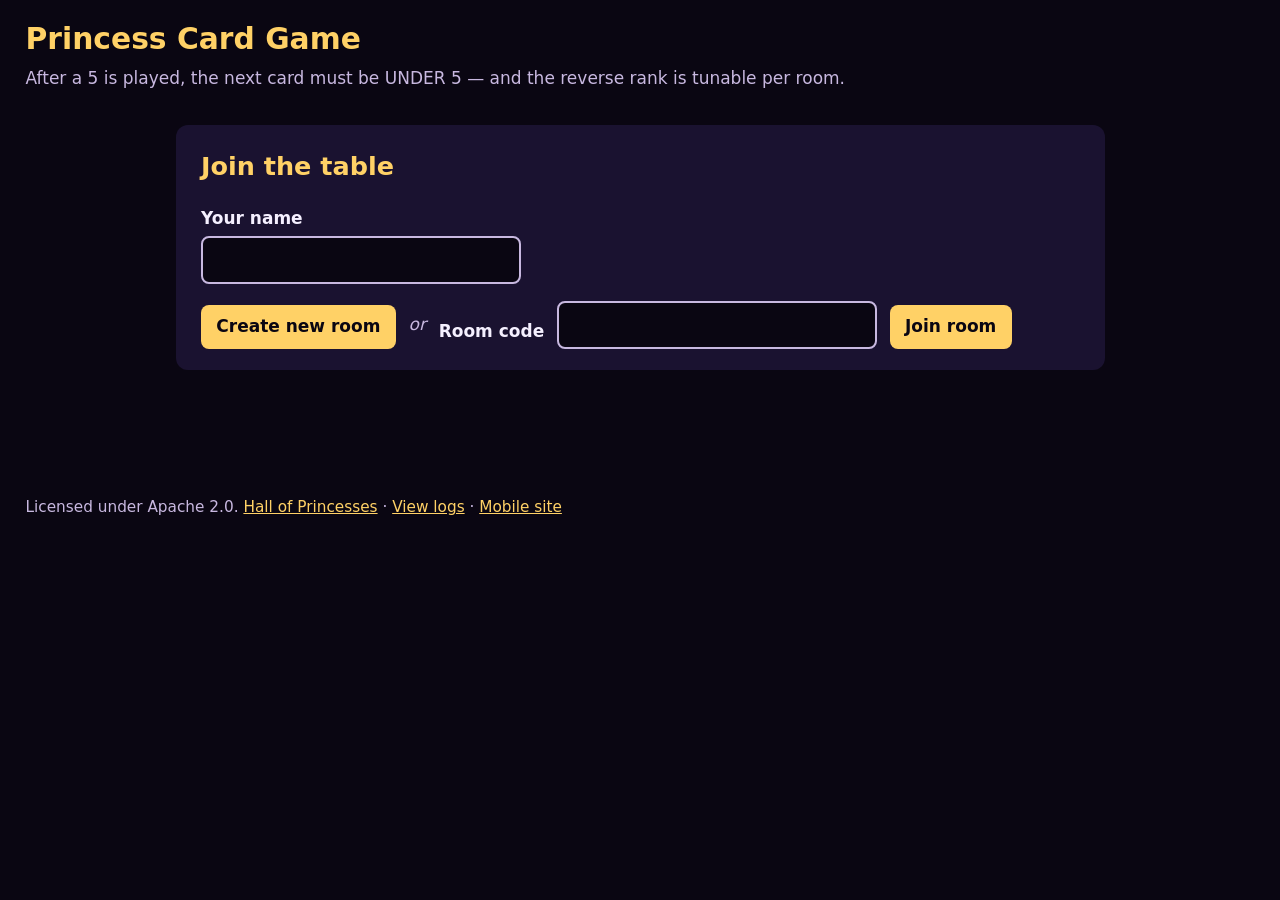
<file: static/index.html>
<!doctype html>
<html lang="en">
  <head>
    <meta charset="utf-8" />
    <meta name="viewport" content="width=device-width, initial-scale=1" />
    <title>Princess Card Game</title>
    <link rel="stylesheet" href="/static/styles.css" />
  </head>
  <body>
    <a class="skip-link" href="#main">Skip to main content</a>
    <div id="conn-banner" role="status" aria-live="polite" hidden></div>
    <header>
      <h1>Princess Card Game</h1>
      <p class="tagline">After a 5 is played, the next card must be UNDER 5 — and the reverse rank is tunable per room.</p>
    </header>

    <main id="main">
      <section id="lobby" aria-labelledby="lobby-heading">
        <h2 id="lobby-heading">Join the table</h2>
        <form id="lobby-form">
          <label for="player-name">Your name</label>
          <input id="player-name" name="name" maxlength="20" required autocomplete="nickname" />

          <div class="lobby-actions">
            <button type="button" id="create-btn">Create new room</button>
            <span class="or">or</span>
            <label for="room-code">Room code</label>
            <input
              id="room-code"
              name="code"
              maxlength="4"
              pattern="[A-Za-z0-9]{4}"
              autocomplete="off"
            />
            <button type="button" id="join-btn">Join room</button>
          </div>
        </form>
        <div id="lobby-error" role="alert" class="error-banner" hidden></div>
        <section id="focused-join" hidden>
          <h2 id="focused-heading">Join room <span id="focused-code"></span></h2>
          <label for="focused-name">Your name</label>
          <input id="focused-name" name="name" maxlength="20" autocomplete="nickname" />
          <button type="button" id="focused-join-btn" disabled>Join room</button>
          <div id="focused-error" role="alert" class="error-banner" hidden></div>
        </section>
      </section>

      <section id="room-view" hidden aria-labelledby="room-heading">
        <h2 id="room-heading">Room <span id="room-code-display"></span> <button type="button" id="share-link-btn">Share link</button></h2>
        <p>Share the code above with friends so they can join.</p>
        <ul id="seat-list" aria-label="Players in this room"></ul>

        <fieldset id="config-panel">
          <legend>House rules</legend>
          <label class="rule-row">
            <span>Reverse rank</span>
            <select id="cfg-reverse-rank" aria-label="Reverse rank">
              <option value="3">3</option>
              <option value="4">4</option>
              <option value="5" selected>5</option>
              <option value="6">6</option>
              <option value="7">7</option>
              <option value="8">8</option>
              <option value="9">9</option>
              <option value="11">J</option>
              <option value="12">Q</option>
              <option value="13">K</option>
              <option value="14">A</option>
            </select>
            <small class="muted">Always legal as a wild (like 2 and 10) AND forces the next play to be UNDER it.</small>
          </label>
          <p id="config-readonly-note" class="muted" hidden>Only the host can change rules.</p>
        </fieldset>

        <div id="host-controls" hidden>
          <button type="button" id="add-bot-btn">Add bot</button>
          <button type="button" id="start-btn">Start game</button>
        </div>
        <p id="waiting-message" class="muted"></p>
      </section>

      <section id="game-view" hidden aria-labelledby="game-heading">
        <h2 id="game-heading" class="visually-hidden">Game in progress</h2>

        <div id="opponents" aria-label="Opponents"></div>

        <div class="pile-area">
          <div class="pile-stat">
            <span class="stat-label">Deck</span>
            <span class="stat-value" id="deck-count">0</span>
          </div>
          <div id="pile-card-wrap">
            <div class="stat-label">Discard pile</div>
            <div id="pile-card" class="card empty" aria-live="polite">empty</div>
            <div id="pile-size" class="muted"></div>
          </div>
          <div class="pile-stat">
            <span class="stat-label">Rule</span>
            <span class="stat-value" id="rule-indicator">normal</span>
          </div>
        </div>

        <div id="game-header" class="action-row">
          <button type="button" id="rename-btn" class="seat-action">Rename</button>
          <button type="button" id="quit-btn" class="quit-button">Quit & return to lobby</button>
        </div>
        <div id="status-stack" class="status-stack" role="log"></div>
        <p id="action-error" role="alert" class="error-banner" hidden></p>

        <details class="legend">
          <summary>Special cards & house rules</summary>
          <ul id="legend-list"></ul>
        </details>

        <div id="setup-area" hidden>
          <h3>Build your face-up row</h3>
          <p class="muted">
            You have 3 face-down cards (hidden, blind plays later). Pick 3 of these 6
            to place face-up on top of them. The other 3 become your starting hand.
          </p>
          <div id="setup-down-row" class="card-row" aria-label="Your face-down cards"></div>
          <h4 id="choose-heading">Choose 3 cards for face-up</h4>
          <div id="choose-row" class="card-row" role="list" aria-labelledby="choose-heading"></div>
          <div class="action-row">
            <button type="button" id="lock-in-btn" disabled>Lock in selection</button>
            <span id="setup-status" class="muted"></span>
          </div>
        </div>

        <div id="you-area" hidden>
          <h3 id="hand-heading">Your cards</h3>
          <p id="table-hint" class="muted">Face-up cards play when your hand is empty; face-down are blind plays after that.</p>
          <div id="your-table" class="mini-row" role="list" aria-label="Your face-up and face-down cards"></div>
          <p id="source-label" class="muted"></p>
          <div class="action-row" id="hand-toolbar">
            <button type="button" id="sort-hand-btn" aria-pressed="false">Sort hand</button>
          </div>
          <div id="hand" class="card-row" role="list" aria-labelledby="hand-heading"></div>

          <div class="action-row">
            <button type="button" id="play-btn" disabled>Play selected</button>
            <button type="button" id="pickup-btn" disabled>Pick up pile</button>
          </div>
        </div>

        <div id="game-over" hidden>
          <div id="winner-banner">
            <p class="kicker">Winner!</p>
            <h3 id="winner-name"></h3>
            <p id="winner-subtitle" class="muted"></p>
          </div>
          <p id="winner-final-action" class="winner-final-action"></p>
          <ol id="results"></ol>
          <p id="session-record" class="session-record" hidden></p>
          <div class="action-row">
            <button type="button" id="rematch-btn">Play a rematch</button>
            <button type="button" id="new-game-btn">Back to lobby</button>
          </div>
          <p id="rematch-note" class="muted" hidden>Waiting for the host to start a rematch…</p>
        </div>
      </section>
    </main>

    <dialog id="solo-start-modal" aria-labelledby="solo-start-title">
      <h3 id="solo-start-title">You're alone in the room.</h3>
      <p class="muted">Add some bots and we'll start the round right after.</p>
      <div class="action-row" style="flex-direction: column; gap: 0.5rem;">
        <button type="button" id="solo-add-1">Add 1 bot</button>
        <button type="button" id="solo-add-2">Add 2 bots</button>
        <button type="button" id="solo-add-3">Add 3 bots</button>
      </div>
      <button type="button" id="solo-cancel" class="quit-cancel">Back to lobby</button>
    </dialog>

    <dialog id="quit-dialog" aria-labelledby="quit-dialog-title">
      <h3 id="quit-dialog-title">Leave this round</h3>
      <p id="quit-dialog-body" class="muted">Pick what should happen to your seat.</p>
      <div id="quit-dialog-actions" class="action-row"></div>
      <button type="button" id="quit-dialog-cancel" class="quit-cancel">Cancel</button>
    </dialog>

    <footer>
      <p class="muted">Licensed under Apache 2.0. <a href="/leaderboard">Hall of Princesses</a> · <a href="/logs" target="_blank" rel="noopener">View logs</a> · <a id="switch-to-mobile" href="/m">Mobile site</a></p>
    </footer>

    <script src="/static/app.js"></script>
  </body>
</html>
</file>
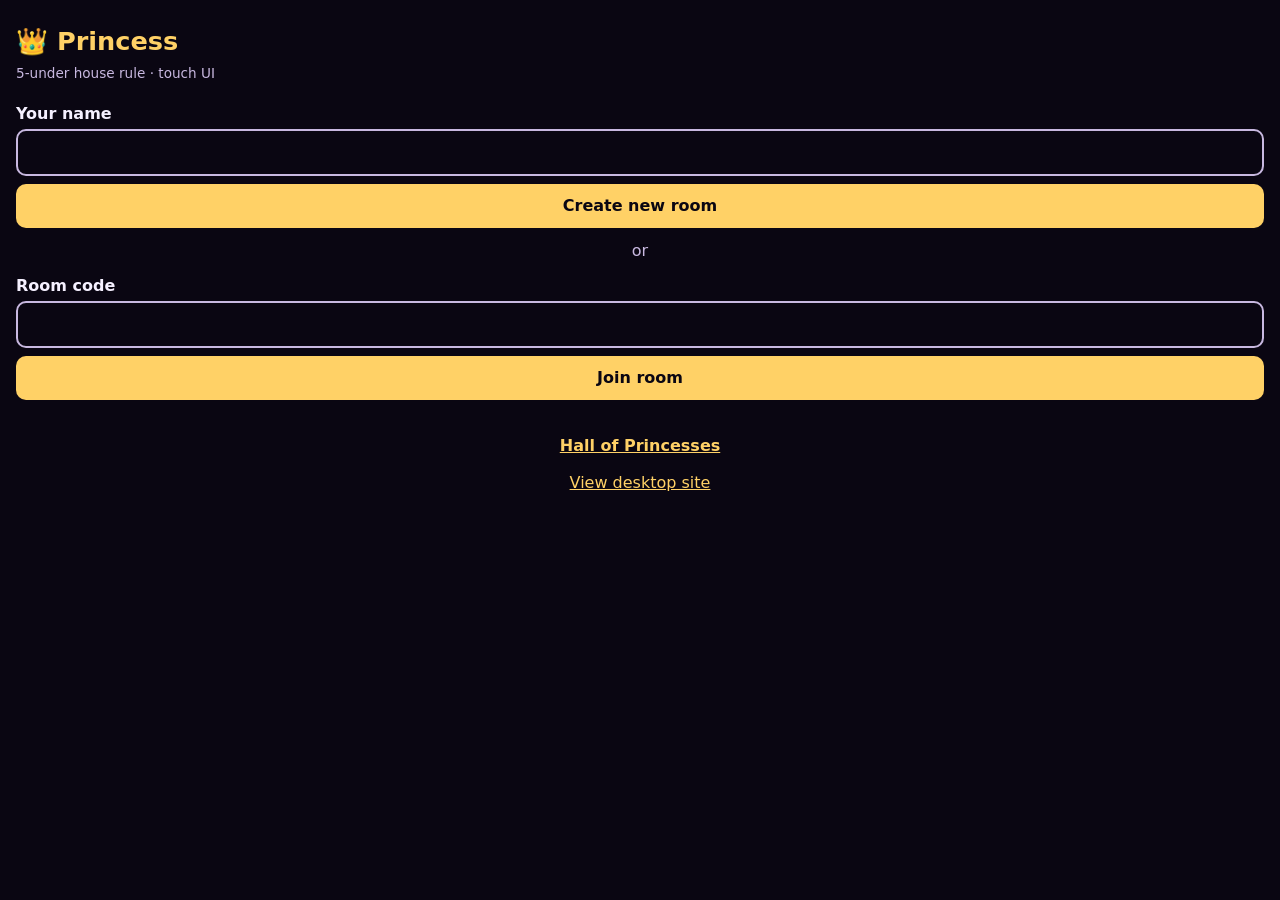
<file: static/mobile.html>
<!doctype html>
<html lang="en">
  <head>
    <meta charset="utf-8" />
    <meta name="viewport" content="width=device-width, initial-scale=1, user-scalable=no, viewport-fit=cover" />
    <title>Princess — mobile</title>
    <link rel="stylesheet" href="/static/mobile.css" />
    <script src="/static/mobile.js" defer></script>
  </head>
  <body>
    <a class="skip-link" href="#m-main">Skip to main content</a>
    <div id="m-conn-banner" role="status" aria-live="polite" hidden></div>
    <main id="m-main">

      <!-- ============================================================
           Lobby (landing + in-room)
           ============================================================ -->
      <section id="m-lobby" class="m-screen">
        <section id="m-landing">
          <h1>👑 Princess</h1>
          <p class="m-tagline">5-under house rule · touch UI</p>
          <label for="m-name">Your name</label>
          <input id="m-name" name="name" maxlength="20" autocomplete="nickname" />

          <button type="button" id="m-create-btn" class="m-primary">Create new room</button>
          <p class="m-or">or</p>

          <label for="m-code">Room code</label>
          <input id="m-code" name="code" maxlength="4" pattern="[A-Za-z0-9]{4}" autocomplete="off" />
          <button type="button" id="m-join-btn" class="m-primary">Join room</button>

          <p id="m-lobby-error" class="m-error" role="alert" hidden></p>
        </section>

        <section id="m-focused-join" hidden>
          <h2 id="m-focused-heading">Join room <span id="m-focused-code"></span></h2>
          <label for="m-focused-name">Your name</label>
          <input id="m-focused-name" name="name" maxlength="20" autocomplete="nickname" />
          <button type="button" id="m-focused-join-btn" class="m-primary" disabled>Join room</button>
        </section>

        <section id="m-room" hidden>
          <p class="m-room-line">Room <strong id="m-room-code"></strong> <button type="button" id="m-share-btn-lobby" class="m-icon" aria-label="Share room link">↗</button></p>
          <p id="m-reverse-rank-readout" class="m-muted"></p>
          <ul id="m-seat-list" aria-label="Players in this room"></ul>

          <div id="m-host-controls" hidden>
            <button type="button" id="m-add-bot-btn">Add bot</button>
            <button type="button" id="m-start-btn" class="m-primary">Start game</button>
          </div>
          <p id="m-waiting" class="m-muted"></p>
        </section>
        <p class="m-switch-row">
          <a href="/leaderboard" class="m-hall-link">Hall of Princesses</a>
          <button type="button" id="m-switch-to-desktop" class="m-link">View desktop site</button>
        </p>
      </section>

      <!-- ============================================================
           Setup
           ============================================================ -->
      <section id="m-setup" class="m-screen" hidden>
        <div class="m-top-bar">
          <button type="button" id="m-setup-rules-btn" class="m-icon" aria-label="Rules">?</button>
          <span class="m-room-code-tap" id="m-setup-room-code">····</span>
        </div>
        <h2>Pick 3 of 6 for face-up</h2>
        <p class="m-muted">The other 3 become your starting hand.</p>
        <div id="m-choose-grid" role="list"></div>
        <p id="m-setup-status" class="m-muted"></p>
        <div class="m-action-bar">
          <button type="button" id="m-lock-in-btn" class="m-primary" disabled>Lock in selection</button>
        </div>
      </section>

      <!-- ============================================================
           Game view
           ============================================================ -->
      <section id="m-game" class="m-screen" hidden>
        <div class="m-top-bar">
          <button type="button" id="m-rules-btn" class="m-icon" aria-label="Rules">?</button>
          <button type="button" id="m-game-room-code" class="m-room-code-tap" aria-label="Copy room code">····</button>
          <button type="button" id="m-share-btn-game" class="m-icon" aria-label="Share room link">↗</button>
          <button type="button" id="m-rename-btn" class="m-icon" aria-label="Rename">✎</button>
          <button type="button" id="m-quit-btn" class="m-icon m-icon-danger" aria-label="Quit">×</button>
        </div>
        <p id="m-status-line" class="m-status" aria-live="polite"></p>
        <div id="m-opponents" class="m-opponents" aria-label="Opponents"></div>
        <div class="m-pile-area">
          <div class="m-pile-stat-col">
            <div class="m-pile-stat">
              <span class="m-stat-label">Deck</span>
              <span id="m-deck-count" class="m-stat-value">0</span>
            </div>
            <div class="m-pile-stat">
              <span class="m-stat-label">Discard</span>
              <span id="m-discard-count" class="m-stat-value">0</span>
            </div>
          </div>
          <div id="m-pile-card" class="m-pile-card empty">empty</div>
          <div class="m-pile-stat">
            <span class="m-stat-label">Rule</span>
            <span id="m-rule-indicator" class="m-rule">anything</span>
          </div>
        </div>
        <div id="m-your-table" class="m-your-table" role="list" aria-label="Your face-up and face-down cards"></div>
        <div id="m-hand-toolbar" class="m-hand-toolbar">
          <button type="button" id="m-sort-btn" aria-pressed="true">Sort: rank</button>
          <span id="m-hand-count" class="m-muted">0 cards</span>
        </div>
        <div id="m-hand-wrap" class="m-hand-wrap">
          <div id="m-hand-row" class="m-hand-row" role="list" aria-label="Your hand"></div>
        </div>
        <button type="button" id="m-hand-scroll-hint" class="m-hand-scroll-hint" hidden aria-label="Scroll to bottom of hand">↓ more</button>
        <div class="m-action-bar">
          <button type="button" id="m-pickup-btn" class="m-danger" disabled>Pick up</button>
          <button type="button" id="m-play-btn" class="m-primary" disabled>Play selected</button>
        </div>
      </section>

      <!-- ============================================================
           Game over panel
           ============================================================ -->
      <section id="m-game-over" class="m-screen" hidden>
        <p class="m-kicker">Winner!</p>
        <h2 id="m-winner-name"></h2>
        <p id="m-winner-subtitle" class="m-muted"></p>
        <p id="m-winner-final-action" class="m-winner-final-action"></p>
        <ol id="m-results"></ol>
        <p id="m-session-record" class="m-session-record" hidden></p>
        <p id="m-rematch-note" class="m-muted" hidden>Waiting for the host to start a rematch…</p>
        <div class="m-action-bar">
          <button type="button" id="m-new-game-btn">Back to lobby</button>
          <button type="button" id="m-rematch-btn" class="m-primary">Play a rematch</button>
        </div>
      </section>

    </main>

    <!-- Bottom-sheet dialogs -->
    <dialog id="m-solo-sheet" class="m-sheet" aria-labelledby="m-solo-title">
      <h3 id="m-solo-title">You're alone in the room.</h3>
      <p class="m-muted">Add some bots and we'll start the round right after.</p>
      <div id="m-solo-actions" style="display: flex; flex-direction: column; gap: 0.4rem; margin: 0.5rem 0;">
        <button type="button" id="m-solo-add-1">Add 1 bot</button>
        <button type="button" id="m-solo-add-2">Add 2 bots</button>
        <button type="button" id="m-solo-add-3" class="m-primary">Add 3 bots</button>
      </div>
      <button type="button" id="m-solo-cancel" class="m-cancel">Back to lobby</button>
    </dialog>

    <dialog id="m-quit-sheet" class="m-sheet" aria-labelledby="m-quit-title">
      <h3 id="m-quit-title">Leave this round</h3>
      <p class="m-muted">Pick what should happen to your seat.</p>
      <div id="m-quit-sheet-actions"></div>
      <button type="button" id="m-quit-sheet-cancel" class="m-cancel">Cancel</button>
    </dialog>

    <dialog id="m-rules-sheet" class="m-sheet" aria-labelledby="m-rules-title">
      <h3 id="m-rules-title">Special cards & house rules</h3>
      <ul id="m-rules-sheet-list"></ul>
      <a href="/leaderboard" class="m-hall-link m-hall-link-sheet">👑 Hall of Princesses</a>
      <button type="button" id="m-rules-sheet-cancel" class="m-cancel">Close</button>
    </dialog>

    <dialog id="m-rename-sheet" class="m-sheet" aria-labelledby="m-rename-title">
      <h3 id="m-rename-title">Rename</h3>
      <input id="m-rename-input" type="text" maxlength="20" />
      <div class="m-action-row">
        <button type="button" id="m-rename-cancel">Cancel</button>
        <button type="button" id="m-rename-submit" class="m-primary">Save</button>
      </div>
    </dialog>
  </body>
</html>
</file>
<file: static/styles.css>
/*
 * Princess Card Game styles.
 * WCAG AAA contrast targets: text on background ≥ 7:1 for normal text.
 * Primary palette: deep-purple background, near-white text, gold accents.
 */

:root {
  --bg: #0a0612;
  --surface: #1a1230;
  --surface-2: #261845;
  --ink: #f5f0ff;
  --ink-dim: #c8b8e0;
  --accent: #ffd166;
  --accent-strong: #ffb347;
  --danger: #ff6b6b;
  --good: #7ee787;
  --suit-red: #ff8a99;
  --suit-black: #e6e0ff;
  --focus: #ffd166;
  --card-w: 64px;
  --card-h: 92px;
  /* Play-event animation durations (see play-burn-animations spec). */
  --anim-burn: 300ms;
  --anim-pickup: 280ms;
  --anim-illegal: 200ms;
  --anim-celebrate: 350ms;
}

* {
  box-sizing: border-box;
}

html,
body {
  margin: 0;
  padding: 0;
  background: var(--bg);
  color: var(--ink);
  font-family: ui-sans-serif, system-ui, -apple-system, "Segoe UI", Roboto, sans-serif;
  font-size: 17px;
  line-height: 1.5;
}

a {
  color: var(--accent);
}

a:focus-visible,
button:focus-visible,
input:focus-visible,
[tabindex]:focus-visible {
  outline: 3px solid var(--focus);
  outline-offset: 2px;
}

.skip-link {
  position: absolute;
  left: -1000px;
  top: 0;
  background: var(--accent);
  color: var(--bg);
  padding: 0.5rem 1rem;
  font-weight: 700;
  z-index: 100;
}

.skip-link:focus {
  left: 0;
}

/* websocket-reconnect: connection banner ---------------------------------- */
#conn-banner {
  position: fixed;
  top: 0;
  left: 50%;
  transform: translateX(-50%);
  z-index: 200;
  margin-top: 0.25rem;
  padding: 0.35rem 0.9rem;
  border-radius: 0 0 0.5rem 0.5rem;
  background: #1a1f2e;
  color: #ffffff;
  font-size: 0.85rem;
  font-weight: 600;
  letter-spacing: 0.01em;
  box-shadow: 0 2px 8px rgba(0, 0, 0, 0.45);
  /* White (#ffffff) on #1a1f2e gives ~16:1 contrast — AAA. */
}
#conn-banner.reconnecting { background: #1a1f2e; }
#conn-banner.reconnected { background: #0f3a1f; }
#conn-banner.lost { background: #4a0f12; }
@media (prefers-reduced-motion: no-preference) {
  #conn-banner { transition: opacity 150ms ease-out; }
}

.visually-hidden {
  position: absolute;
  width: 1px;
  height: 1px;
  overflow: hidden;
  clip: rect(0 0 0 0);
  white-space: nowrap;
}

header,
footer {
  padding: 1rem 1.5rem;
}

header h1 {
  margin: 0 0 0.25rem;
  color: var(--accent);
  font-size: 1.75rem;
}

.tagline {
  margin: 0;
  color: var(--ink-dim);
}

main {
  max-width: 980px;
  margin: 0 auto;
  padding: 1rem 1.5rem 4rem;
}

section {
  background: var(--surface);
  border-radius: 12px;
  padding: 1.25rem 1.5rem;
  margin-bottom: 1.5rem;
}

h2,
h3 {
  color: var(--accent);
  margin-top: 0;
}

label {
  display: block;
  margin: 0.75rem 0 0.25rem;
  font-weight: 600;
}

input,
button {
  font: inherit;
  border-radius: 8px;
  border: 2px solid transparent;
  padding: 0.55rem 0.9rem;
}

input {
  background: var(--bg);
  color: var(--ink);
  border-color: var(--ink-dim);
  width: 100%;
  max-width: 320px;
}

button {
  background: var(--accent);
  color: var(--bg);
  font-weight: 700;
  cursor: pointer;
  border: none;
}

button:hover:not(:disabled) {
  background: var(--accent-strong);
}

button:disabled {
  background: var(--surface-2);
  color: var(--ink-dim);
  cursor: not-allowed;
}

.lobby-actions {
  display: flex;
  flex-wrap: wrap;
  gap: 0.75rem;
  align-items: end;
  margin-top: 1rem;
}

.lobby-actions .or {
  align-self: center;
  color: var(--ink-dim);
  font-style: italic;
}

.error-banner {
  margin-top: 1rem;
  padding: 0.75rem 1rem;
  background: #44141a;
  color: #ffd0d0;
  border: 2px solid var(--danger);
  border-radius: 8px;
}

#focused-join { margin-top: 1rem; }
#focused-join h2 { color: var(--accent); margin-bottom: 0.5rem; }
#focused-join #focused-code { letter-spacing: 0.1em; font-family: ui-monospace, monospace; }
#focused-join input { width: 100%; margin-bottom: 0.75rem; }
#focused-join button { width: 100%; padding: 0.75rem 1rem; font-size: 1rem; }
#focused-join button:disabled { background: var(--surface-2); color: var(--ink-dim); cursor: not-allowed; }

#seat-list {
  list-style: none;
  padding: 0;
  margin: 0.5rem 0 1rem;
}

#seat-list li {
  padding: 0.4rem 0.75rem;
  background: var(--surface-2);
  border-radius: 6px;
  margin-bottom: 0.4rem;
  display: flex;
  justify-content: space-between;
  align-items: center;
}

#seat-list .badge {
  font-size: 0.8rem;
  background: var(--accent);
  color: var(--bg);
  padding: 0.15rem 0.5rem;
  border-radius: 4px;
  font-weight: 700;
}

#config-panel {
  border: 2px solid var(--surface-2);
  border-radius: 8px;
  padding: 0.6rem 0.9rem;
  margin: 0.75rem 0;
  background: var(--surface-2);
}

#config-panel legend {
  padding: 0 0.4rem;
  color: var(--accent);
  font-weight: 700;
}

#config-panel label {
  display: flex;
  gap: 0.5rem;
  align-items: center;
  margin: 0.25rem 0;
  font-weight: 500;
}

#config-panel input[type="checkbox"] {
  width: auto;
  transform: scale(1.2);
  accent-color: var(--accent);
}

#config-panel select {
  width: auto;
  background: var(--bg);
  color: var(--ink);
  border: 2px solid var(--ink-dim);
  border-radius: 6px;
  padding: 0.3rem 0.55rem;
  font: inherit;
  accent-color: var(--accent);
}

#config-panel .rule-row {
  flex-wrap: wrap;
}

#config-panel .rule-row small {
  flex: 1 1 100%;
  margin-left: 0;
  font-weight: 400;
}

#seat-list .badge.host { background: var(--good); color: #04220a; }
#seat-list .badge.bot { background: #87a8ff; color: #04122a; }
#seat-list .badge.offline { background: #555; color: var(--ink); }

#opponents {
  display: flex;
  flex-wrap: wrap;
  gap: 1rem;
  margin-bottom: 1.5rem;
}

.opponent {
  background: var(--surface-2);
  border-radius: 10px;
  padding: 0.6rem 0.9rem;
  flex: 1 1 180px;
  border: 2px solid transparent;
}

.opponent.turn {
  border-color: var(--accent);
}

.opponent.finished {
  opacity: 0.6;
}

.opponent h4 {
  margin: 0 0 0.4rem;
  color: var(--accent);
  font-size: 1rem;
}

.opponent .opp-line {
  font-size: 0.9rem;
  color: var(--ink-dim);
  margin: 0.15rem 0;
}

.mini-row {
  display: flex;
  gap: 4px;
  flex-wrap: wrap;
  margin-top: 0.35rem;
}

.mini-card,
.mini-back {
  width: 36px;
  height: 50px;
  border-radius: 5px;
  font-size: 0.85rem;
  font-weight: 700;
  display: flex;
  align-items: center;
  justify-content: center;
  background: var(--ink);
  color: var(--bg);
  border: 2px solid transparent;
  position: relative;
}

.mini-back {
  background: linear-gradient(135deg, #6b3fa0, #3b1b66);
  color: var(--accent);
}

.opponent .mini-card,
.opponent .mini-back {
  width: 28px;
  height: 40px;
  font-size: 0.7rem;
  border: none;
}

#your-table.mini-row {
  gap: 6px;
  padding: 0.25rem 0;
  min-height: 56px;
}

#your-table .mini-card.selectable,
#your-table .mini-back.selectable {
  cursor: pointer;
}

#your-table .mini-card.selectable:hover,
#your-table .mini-back.selectable:hover {
  outline: 2px solid var(--accent);
}

#your-table .mini-card.legal-hint {
  box-shadow: 0 0 0 2px var(--good);
}

#your-table .mini-card.selected {
  border-color: var(--accent);
  transform: translateY(-4px);
}

#your-table .mini-card.disabled,
#your-table .mini-back.disabled {
  opacity: 0.7;
  cursor: default;
}

#your-table .mini-card.special::after {
  content: "★";
  position: absolute;
  top: 1px;
  right: 2px;
  font-size: 0.55rem;
  color: var(--accent-strong);
}

.pile-area {
  display: flex;
  gap: 2rem;
  align-items: center;
  justify-content: center;
  background: var(--surface-2);
  padding: 1rem;
  border-radius: 10px;
  margin-bottom: 1rem;
}

.pile-stat {
  text-align: center;
}

.stat-label {
  display: block;
  color: var(--ink-dim);
  font-size: 0.85rem;
}

.stat-value {
  display: block;
  font-size: 1.8rem;
  font-weight: 700;
  color: var(--accent);
}

#pile-card {
  width: var(--card-w);
  height: var(--card-h);
  font-size: 1.5rem;
  margin: 0 auto;
}

#pile-card.empty {
  font-size: 0.85rem;
  background: transparent;
  border: 2px dashed var(--ink-dim);
  color: var(--ink-dim);
  display: flex;
  align-items: center;
  justify-content: center;
}

#rule-indicator.alert {
  color: var(--danger);
}

.status-stack {
  display: flex;
  flex-direction: column;
  gap: 2px;
  margin: 0.5rem 0;
}

/* Enforce the `hidden` attribute against author display rules. UA's
   `[hidden] { display: none; }` is lower-priority than our flex/block
   rules, so without these overrides setting el.hidden = true silently
   does nothing. !important is justified because the hidden attribute is
   the project's hide/show contract. */
#opponents[hidden],
.pile-area[hidden],
.legend[hidden],
#status-stack[hidden],
#setup-area[hidden],
#you-area[hidden],
#game-over[hidden],
#game-header[hidden] {
  display: none !important;
}

.winner-final-action {
  margin: 0.5rem auto 1rem;
  font-size: 1rem;
  color: var(--ink-dim);
  text-align: center;
  max-width: 360px;
}

.winner-final-action::before {
  content: "→ ";
  color: var(--accent);
  margin-right: 0.25rem;
}

.winner-final-action:empty::before {
  content: none;
}

.status-entry {
  background: var(--surface-2);
  padding: 0.25rem 0.85rem;
  border-left: 4px solid var(--ink-dim);
  border-radius: 4px;
  font-size: 0.9rem;
  line-height: 1.35;
  transition: opacity 0.18s ease;
}

.status-entry.newest {
  border-left-color: var(--accent);
  font-weight: 600;
}

.status-entry.dim {
  opacity: 0.55;
  border-left-color: var(--surface-2);
}

.status-entry.burned {
  border-left-color: var(--accent-strong);
}

.status-entry.picked-up {
  border-left-color: var(--ink-dim);
  font-style: italic;
}

.status-entry.finished {
  border-left-color: var(--good);
}

@media (prefers-reduced-motion: reduce) {
  .status-entry {
    transition: none;
  }
}

.card-row {
  display: flex;
  flex-wrap: wrap;
  gap: 8px;
  min-height: var(--card-h);
  padding: 0.25rem 0;
}

.card {
  width: var(--card-w);
  height: var(--card-h);
  border-radius: 8px;
  background: var(--ink);
  color: #111;
  font-weight: 700;
  font-size: 1.4rem;
  display: flex;
  align-items: center;
  justify-content: center;
  cursor: pointer;
  user-select: none;
  border: 3px solid transparent;
  flex-direction: column;
  line-height: 1.1;
}

.card[disabled],
.card.disabled {
  cursor: not-allowed;
  opacity: 0.55;
}

.card.red {
  color: #a3002b;
}

.card.black {
  color: #11111b;
}

.card.selected {
  border: 4px solid var(--accent);
  transform: translateY(-6px);
  box-shadow: 0 4px 10px rgba(0, 0, 0, 0.4);
}

.card.selected::before {
  content: "✓";
  position: absolute;
  bottom: 2px;
  left: 4px;
  font-size: 0.85rem;
  font-weight: 900;
  color: var(--accent-strong);
  text-shadow: 0 0 2px rgba(0, 0, 0, 0.4);
}

.card.back {
  background: linear-gradient(135deg, #6b3fa0, #3b1b66);
  color: var(--accent);
  font-size: 0.95rem;
}

.card.legal-hint {
  box-shadow: 0 0 0 2px var(--good);
}

.action-row {
  margin-top: 1rem;
  display: flex;
  gap: 0.75rem;
}

#play-btn {
  background: var(--good);
  color: #04220a;
}

#pickup-btn {
  background: var(--danger);
  color: #2b0606;
}

.muted {
  color: var(--ink-dim);
  font-size: 0.9rem;
}

#game-over {
  background: linear-gradient(135deg, var(--surface-2), var(--surface));
  border-radius: 14px;
  padding: 2rem 1.5rem;
  text-align: center;
  border: 3px solid var(--accent);
  margin: 1rem 0;
}

#winner-banner {
  margin-bottom: 1.25rem;
}

#winner-banner .kicker {
  margin: 0;
  text-transform: uppercase;
  letter-spacing: 0.2em;
  color: var(--accent);
  font-weight: 700;
  font-size: 0.95rem;
}

#winner-name {
  margin: 0.25rem 0 0.5rem;
  font-size: 2.4rem;
  color: var(--accent);
  text-shadow: 0 2px 8px rgba(0, 0, 0, 0.5);
}

#winner-subtitle {
  margin: 0;
  font-size: 1.05rem;
}

#results {
  margin: 0.5rem auto 1.25rem;
  padding: 0;
  list-style: none;
  max-width: 360px;
  text-align: left;
}

#results li {
  margin: 0.25rem 0;
  padding: 0.4rem 0.75rem;
  background: var(--bg);
  border-radius: 6px;
  font-size: 1.05rem;
  display: flex;
  justify-content: space-between;
  gap: 0.5rem;
}

#results li.princess {
  color: var(--accent);
  font-weight: 700;
  outline: 2px solid var(--accent);
}

#results li.last-place {
  color: var(--danger);
  font-weight: 700;
}

#game-over .action-row {
  justify-content: center;
}

#rematch-btn {
  background: var(--good);
  color: #04220a;
}

@media (max-width: 600px) {
  :root { --card-w: 54px; --card-h: 78px; }
  .pile-area { gap: 1rem; }
}

#sort-hand-btn[aria-pressed="true"] {
  background: var(--accent-strong);
  outline: 2px solid var(--ink);
}

.card.special::after {
  content: "★";
  position: absolute;
  top: 2px;
  right: 4px;
  font-size: 0.7rem;
  color: var(--accent-strong);
}

.card { position: relative; }

.mini-card.special {
  outline: 1px solid var(--accent);
}

.legend {
  background: var(--surface-2);
  padding: 0.6rem 0.9rem;
  border-radius: 8px;
  margin: 0.75rem 0;
}

.legend summary {
  cursor: pointer;
  color: var(--accent);
  font-weight: 600;
}

.legend ul {
  margin: 0.5rem 0 0;
  padding-left: 1.25rem;
}

.legend li {
  margin: 0.3rem 0;
}

#quit-dialog {
  background: var(--surface);
  color: var(--ink);
  border: 3px solid var(--accent);
  border-radius: 12px;
  padding: 1.25rem 1.5rem;
  max-width: 26rem;
  box-shadow: 0 10px 40px rgba(0, 0, 0, 0.6);
}

#quit-dialog::backdrop {
  background: rgba(8, 4, 18, 0.72);
}

#quit-dialog h3 {
  margin: 0 0 0.4rem;
  color: var(--accent);
}

#quit-dialog-actions {
  flex-direction: column;
  align-items: stretch;
  gap: 0.5rem;
  margin: 0.75rem 0;
}

#quit-dialog-actions button {
  width: 100%;
  text-align: left;
  padding: 0.7rem 1rem;
}

#quit-dialog-actions .danger {
  background: var(--danger);
  color: #2b0606;
}

#quit-dialog-actions .takeover {
  background: var(--good);
  color: #04220a;
}

.quit-cancel {
  background: var(--surface-2);
  color: var(--ink);
  width: 100%;
  margin-top: 0.25rem;
}

.bot-tag {
  margin-left: 0.4rem;
  font-size: 0.75rem;
  color: var(--ink-dim);
  font-style: italic;
}

.bot-tag.now {
  color: var(--accent);
}

.seat-controls {
  display: flex;
  align-items: center;
  gap: 0.4rem;
}

.seat-name-cell {
  flex: 1;
}

.seat-action {
  background: var(--surface-2);
  color: var(--ink);
  border: 1px solid var(--ink-dim);
  font-size: 0.78rem;
  padding: 0.18rem 0.55rem;
  border-radius: 6px;
}

.seat-action:hover:not(:disabled) {
  background: var(--accent);
  color: var(--bg);
}

.seat-action.danger {
  border-color: var(--danger);
  color: var(--danger);
}

.seat-action.danger:hover:not(:disabled) {
  background: var(--danger);
  color: #2b0606;
}

.rename-input {
  font: inherit;
  padding: 0.18rem 0.45rem;
  border-radius: 4px;
  border: 2px solid var(--accent);
  background: var(--bg);
  color: var(--ink);
  width: auto;
  max-width: 180px;
}

.quit-button {
  background: var(--surface-2);
  color: var(--ink);
  border: 2px solid var(--danger);
  font-size: 0.9rem;
}

.quit-button:hover:not(:disabled) {
  background: var(--danger);
  color: #2b0606;
}

#game-header {
  justify-content: flex-end;
  margin-bottom: 0.5rem;
}

.button-link {
  display: inline-block;
  padding: 0.55rem 0.9rem;
  border-radius: 8px;
  background: var(--accent);
  color: var(--bg);
  font-weight: 700;
  text-decoration: none;
}

.button-link:hover { background: var(--accent-strong); }

.legend-rank {
  display: inline-block;
  min-width: 28px;
  padding: 0.05rem 0.4rem;
  background: var(--accent);
  color: var(--bg);
  border-radius: 4px;
  font-weight: 700;
  text-align: center;
  margin-right: 0.4rem;
}

#setup-down-row .card.back {
  cursor: default;
}

#choose-row .card.locked {
  cursor: not-allowed;
  opacity: 0.5;
}

/*
 * Play & burn animations (see openspec/specs/web-frontend).
 *
 * Class toggling is JS-driven; CSS owns all timing/easing. Every animation
 * is paired with a `prefers-reduced-motion` override below that strips the
 * motion-based transforms while preserving the color/glow signal.
 */
@keyframes burn-flash {
  0%   { background: var(--card-bg, #fff); transform: translateY(0); }
  35%  { background: var(--accent-strong); transform: translateY(-8px); }
  70%  { background: var(--accent-strong); transform: translateY(0); }
  100% { background: var(--card-bg, #fff); transform: translateY(0); }
}

@keyframes burn-flash-color {
  0%   { background: var(--card-bg, #fff); }
  50%  { background: var(--accent-strong); }
  100% { background: var(--card-bg, #fff); }
}

#pile-card.is-burning {
  animation: burn-flash var(--anim-burn) ease;
}

@keyframes pickup-fade-shake {
  0%   { opacity: 1; transform: translateX(0); }
  25%  { opacity: 0.55; transform: translateX(-2px); }
  50%  { opacity: 0.55; transform: translateX(2px); }
  75%  { opacity: 0.7; transform: translateX(-2px); }
  100% { opacity: 1; transform: translateX(0); }
}

@keyframes pickup-handglow {
  0%   { transform: translateY(0); box-shadow: 0 0 0 0 rgba(255, 209, 102, 0); }
  40%  { transform: translateY(-2px); box-shadow: 0 0 0 3px rgba(255, 209, 102, 0.55); }
  100% { transform: translateY(0); box-shadow: 0 0 0 0 rgba(255, 209, 102, 0); }
}

.pile-area.is-pickup {
  animation: pickup-fade-shake var(--anim-pickup) ease;
}

#hand.is-pickup {
  animation: pickup-handglow var(--anim-pickup) ease;
  border-radius: 8px;
}

@keyframes illegal-shake {
  0%   { transform: translateX(0); border-color: var(--danger); }
  25%  { transform: translateX(-3px); border-color: var(--danger); }
  50%  { transform: translateX(3px); border-color: var(--danger); }
  75%  { transform: translateX(-3px); border-color: var(--danger); }
  100% { transform: translateX(0); border-color: var(--danger); }
}

@keyframes illegal-border {
  0%   { border-color: var(--danger); }
  100% { border-color: var(--danger); }
}

.card.is-illegal {
  animation: illegal-shake var(--anim-illegal) ease;
}

@keyframes winner-celebrate {
  0%   { transform: scale(1); filter: drop-shadow(0 0 0 var(--accent)); }
  50%  { transform: scale(1.08); filter: drop-shadow(0 0 12px var(--accent)); }
  100% { transform: scale(1); filter: drop-shadow(0 0 0 var(--accent)); }
}

@keyframes winner-halo {
  0%   { filter: drop-shadow(0 0 0 var(--accent)); }
  50%  { filter: drop-shadow(0 0 12px var(--accent)); }
  100% { filter: drop-shadow(0 0 0 var(--accent)); }
}

#winner-name.is-celebrating {
  animation: winner-celebrate var(--anim-celebrate) ease;
}

@media (prefers-reduced-motion: reduce) {
  /* Preserve color/glow signal; suppress every transform-based motion. */
  .card.selected { transform: none; }

  #pile-card.is-burning {
    animation: burn-flash-color var(--anim-burn) ease;
  }

  .pile-area.is-pickup {
    /* Drop the shake; keep the opacity dip. */
    animation: none;
    opacity: 0.7;
    transition: opacity var(--anim-pickup) ease;
  }

  #hand.is-pickup {
    /* Drop the lift; keep a static glow that fades. */
    animation: none;
    box-shadow: 0 0 0 3px rgba(255, 209, 102, 0.55);
    transition: box-shadow var(--anim-pickup) ease;
  }

  .card.is-illegal {
    /* Drop the shake; keep a red border as the signal. */
    animation: illegal-border var(--anim-illegal) ease;
  }

  #winner-name.is-celebrating {
    /* Drop the grow; keep the gold halo. */
    animation: winner-halo var(--anim-celebrate) ease;
  }
}

/* --- Session scoreboard (see openspec change `session-leaderboard`) ----- */

/* Inline `· Princess N` / `· Last N` chips next to player names. Reuse the
 * wild-accent palette so the badge looks like the rest of the special-rank
 * treatment without inventing a new color. */
.score-badge {
  color: var(--accent);
  font-size: 0.85em;
  margin-left: 0.15em;
  font-weight: 600;
}

/* Single-line session summary under the finishing-order list in the winner
 * panel. Hidden via the `hidden` attribute when the user has zero rounds. */
.session-record {
  color: var(--accent);
  font-size: 0.95em;
  margin-top: 0.5em;
  margin-bottom: 0.5em;
}

.session-record[hidden] {
  display: none !important;
}

/* --- Hall of Princesses page (see openspec change `global-leaderboard`) -- */

.lb-toolbar {
  display: flex;
  flex-wrap: wrap;
  gap: 0.5rem;
  align-items: center;
  margin: 1rem 0;
}

.lb-toolbar-label {
  color: var(--ink-dim);
  font-weight: 600;
}

.lb-sort-btn {
  background: var(--surface);
  color: var(--ink);
  border: 1px solid var(--surface-2);
  padding: 0.5rem 0.9rem;
  border-radius: 6px;
  font-size: 0.95rem;
  cursor: pointer;
  min-height: 44px;
}

.lb-sort-btn:focus-visible {
  outline: 2px solid var(--focus);
  outline-offset: 2px;
}

.lb-sort-btn[aria-pressed="true"] {
  background: var(--accent);
  color: var(--bg);
  border-color: var(--accent-strong);
  font-weight: 600;
}

#lb-table {
  width: 100%;
  border-collapse: collapse;
  margin-top: 0.5rem;
  background: var(--surface);
  color: var(--ink);
}

#lb-table th,
#lb-table td {
  padding: 0.55rem 0.7rem;
  text-align: left;
  border-bottom: 1px solid var(--surface-2);
}

#lb-table th {
  background: var(--surface-2);
  color: var(--ink);
  font-weight: 600;
}

#lb-table td.lb-rank,
#lb-table th.lb-rank {
  width: 4ch;
  text-align: right;
  color: var(--accent);
  font-weight: 600;
}

#lb-table td.lb-num,
#lb-table th.lb-num {
  text-align: right;
  font-variant-numeric: tabular-nums;
}

#lb-table tbody tr:nth-child(odd) td {
  background: rgba(255, 255, 255, 0.02);
}

#lb-empty {
  padding: 1.5rem;
  background: var(--surface);
  border-radius: 6px;
  text-align: center;
  color: var(--ink);
}

#lb-empty a {
  color: var(--accent);
}

#lb-error {
  margin-top: 1rem;
}

#lb-status {
  margin: 0.5rem 0;
}

@media (max-width: 600px) {
  #lb-table th,
  #lb-table td {
    padding: 0.45rem 0.4rem;
    font-size: 0.9rem;
  }
}
</file>
<file: static/mobile.css>
/*
 * Princess — mobile UI. Targeted at 390×844 (iPhone 14) portrait.
 * WCAG AAA palette inherited from the desktop UI.
 */

:root {
  --bg: #0a0612;
  --surface: #1a1230;
  --surface-2: #261845;
  --ink: #f5f0ff;
  --ink-dim: #c8b8e0;
  --accent: #ffd166;
  --accent-strong: #ffb347;
  --danger: #ff6b6b;
  --good: #7ee787;
  --focus: #ffd166;
  --m-card-w: 56px;
  --m-card-h: 80px;
  --m-pile-w: 80px;
  --m-pile-h: 116px;
  --m-action-h: 64px;
  /* Play-event animation durations (see play-burn-animations spec). */
  --anim-burn: 300ms;
  --anim-pickup: 280ms;
  --anim-illegal: 200ms;
  --anim-celebrate: 350ms;
}

* { box-sizing: border-box; -webkit-tap-highlight-color: transparent; }

html, body {
  margin: 0;
  padding: 0;
  background: var(--bg);
  color: var(--ink);
  font-family: ui-sans-serif, system-ui, -apple-system, "Segoe UI", Roboto, sans-serif;
  font-size: 16px;
  line-height: 1.4;
  overflow-x: hidden;
  min-height: 100vh;
}

.skip-link { position: absolute; left: -1000px; }
.skip-link:focus { left: 0; background: var(--accent); color: var(--bg); padding: 0.5rem; }

/* websocket-reconnect: connection banner ---------------------------------- */
#m-conn-banner {
  position: fixed;
  top: env(safe-area-inset-top, 0);
  left: 50%;
  transform: translateX(-50%);
  z-index: 50;
  margin-top: 0.2rem;
  padding: 0.3rem 0.75rem;
  border-radius: 0 0 0.5rem 0.5rem;
  background: #1a1f2e;
  color: #ffffff;
  font-size: 0.8rem;
  font-weight: 600;
  letter-spacing: 0.01em;
  box-shadow: 0 2px 8px rgba(0, 0, 0, 0.45);
  /* White (#ffffff) on #1a1f2e gives ~16:1 contrast — AAA. */
}
#m-conn-banner.reconnecting { background: #1a1f2e; }
#m-conn-banner.reconnected { background: #0f3a1f; }
#m-conn-banner.lost { background: #4a0f12; }
@media (prefers-reduced-motion: no-preference) {
  #m-conn-banner { transition: opacity 150ms ease-out; }
}

button {
  font: inherit;
  border: none;
  border-radius: 10px;
  cursor: pointer;
  background: var(--surface-2);
  color: var(--ink);
  padding: 0.65rem 0.9rem;
  min-height: 44px;
}

button:focus-visible { outline: 3px solid var(--focus); outline-offset: 2px; }

input {
  font: inherit;
  background: var(--bg);
  color: var(--ink);
  border: 2px solid var(--ink-dim);
  border-radius: 10px;
  padding: 0.65rem 0.9rem;
  width: 100%;
  min-height: 44px;
}

.m-primary { background: var(--accent); color: var(--bg); font-weight: 700; }
.m-primary:disabled { background: var(--surface-2); color: var(--ink-dim); cursor: not-allowed; }
.m-danger { background: var(--danger); color: #2b0606; font-weight: 700; }
.m-cancel { background: var(--surface-2); width: 100%; margin-top: 0.5rem; }
.m-muted { color: var(--ink-dim); font-size: 0.9rem; margin: 0.25rem 0; }
.m-link {
  background: none;
  border: none;
  color: var(--accent);
  text-decoration: underline;
  padding: 0;
  cursor: pointer;
  font: inherit;
  min-height: auto;
}
.m-switch-row {
  margin-top: 1.5rem;
  text-align: center;
  display: flex;
  flex-direction: column;
  align-items: center;
  gap: 0.25rem;
}
.m-hall-link {
  color: var(--accent);
  text-decoration: underline;
  display: inline-flex;
  align-items: center;
  justify-content: center;
  min-height: 44px;
  min-width: 44px;
  padding: 0.6rem 0.8rem;
  font-weight: 600;
}
.m-hall-link:focus-visible {
  outline: 2px solid var(--accent);
  outline-offset: 2px;
}
.m-hall-link-sheet {
  display: flex;
  width: 100%;
  background: var(--surface-2);
  border-radius: 8px;
  text-decoration: none;
  margin-top: 0.5rem;
}
.m-error {
  background: #44141a;
  color: #ffd0d0;
  border: 2px solid var(--danger);
  border-radius: 8px;
  padding: 0.5rem 0.8rem;
  margin: 0.5rem 0;
  font-size: 0.9rem;
}

.m-screen { padding: 1rem 1rem 96px; min-height: 100vh; }

/* Lobby */
#m-lobby h1 { color: var(--accent); margin: 0.5rem 0 0.25rem; font-size: 1.6rem; }
.m-tagline { color: var(--ink-dim); margin: 0 0 1.25rem; font-size: 0.85rem; }
#m-landing label { display: block; margin: 0.75rem 0 0.25rem; font-weight: 600; }
#m-landing button { width: 100%; margin-top: 0.5rem; }

#m-focused-join { padding: 1rem 0; }
#m-focused-join h2 { color: var(--accent); margin: 0.25rem 0 0.75rem; font-size: 1.3rem; }
#m-focused-join #m-focused-code { letter-spacing: 0.1em; font-family: ui-monospace, monospace; }
#m-focused-join label { display: block; margin: 0.75rem 0 0.25rem; font-weight: 600; }
#m-focused-join button { width: 100%; margin-top: 0.75rem; }
#m-focused-join button:disabled { background: var(--surface-2); color: var(--ink-dim); cursor: not-allowed; }
.m-or { text-align: center; color: var(--ink-dim); margin: 0.75rem 0; }
.m-room-line { margin: 0.5rem 0; font-size: 1.1rem; display: flex; align-items: center; gap: 0.5rem; }
.m-room-line strong { font-family: ui-monospace, SFMono-Regular, monospace; color: var(--accent); letter-spacing: 0.1em; }

#m-seat-list { list-style: none; padding: 0; margin: 0.5rem 0; }
#m-seat-list li {
  background: var(--surface-2);
  padding: 0.5rem 0.75rem;
  border-radius: 8px;
  margin-bottom: 0.4rem;
  display: flex;
  justify-content: space-between;
  align-items: center;
  gap: 0.5rem;
}

.m-badge {
  font-size: 0.7rem;
  background: var(--accent);
  color: var(--bg);
  padding: 0.1rem 0.4rem;
  border-radius: 4px;
  font-weight: 700;
}
.m-badge.host { background: var(--good); color: #04220a; }
.m-badge.bot { background: #87a8ff; color: #04122a; }
.m-badge.offline { background: #555; color: var(--ink); }

#m-host-controls { display: flex; flex-direction: column; gap: 0.5rem; margin-top: 1rem; }
#m-host-controls button { width: 100%; }

/* Top bar (setup + game) */
.m-top-bar {
  display: flex;
  align-items: center;
  gap: 0.4rem;
  padding: 0.4rem 0;
  margin-bottom: 0.5rem;
}
.m-top-bar .m-room-code-tap {
  background: var(--surface-2);
  color: var(--accent);
  font-family: ui-monospace, monospace;
  letter-spacing: 0.1em;
  padding: 0.5rem 0.7rem;
  border-radius: 8px;
  flex: 1;
  text-align: left;
  font-weight: 700;
}
.m-icon {
  background: var(--surface-2);
  width: 44px;
  height: 44px;
  padding: 0;
  border-radius: 50%;
  font-size: 1.1rem;
}
.m-icon-danger { background: var(--danger); color: #2b0606; }

.m-status {
  background: var(--surface-2);
  border-left: 4px solid var(--accent);
  padding: 0.4rem 0.7rem;
  border-radius: 6px;
  font-size: 0.9rem;
  margin: 0 0 0.5rem;
  min-height: 1.6em;
}

/* Opponents strip */
.m-opponents {
  display: flex;
  gap: 0.4rem;
  overflow-x: auto;
  padding: 0.25rem 0;
  margin-bottom: 0.6rem;
  scrollbar-width: none;
}
.m-opponents::-webkit-scrollbar { display: none; }

.m-opponent {
  flex: 0 0 auto;
  background: var(--surface-2);
  border-radius: 10px;
  padding: 0.4rem 0.55rem;
  min-width: 170px;
  border: 2px solid transparent;
}
.m-opponent.turn { border-color: var(--accent); }
.m-opponent.finished { opacity: 0.55; }
.m-opponent .m-opp-name { font-weight: 700; font-size: 0.85rem; color: var(--accent); }
.m-opponent .m-opp-meta { font-size: 0.75rem; color: var(--ink-dim); margin-top: 0.15rem; }

.m-opp-face-up {
  display: flex;
  gap: 3px;
  margin: 4px 0 2px;
  min-height: 0;
}

.m-opp-mini-card {
  position: relative;
  width: 22px;
  height: 32px;
  background: var(--ink);
  color: #11111b;
  border-radius: 3px;
  font-size: 0.62rem;
  font-weight: 700;
  display: flex;
  align-items: center;
  justify-content: center;
  border: 1px solid transparent;
}
.m-opp-mini-card.red { color: #a3002b; }
.m-opp-mini-card.special::after {
  content: "★";
  position: absolute;
  top: 0;
  right: 1px;
  font-size: 0.5rem;
  color: var(--accent-strong);
  line-height: 1;
}

/* Pile + rule */
.m-pile-area {
  display: flex;
  align-items: center;
  justify-content: space-between;
  gap: 0.5rem;
  background: var(--surface-2);
  border-radius: 12px;
  padding: 0.75rem;
  margin-bottom: 0.5rem;
}
.m-pile-stat { text-align: center; min-width: 64px; }
.m-stat-label { display: block; color: var(--ink-dim); font-size: 0.7rem; }
.m-stat-value { font-size: 1.2rem; font-weight: 700; color: var(--accent); }
.m-pile-stat-col { display: flex; flex-direction: column; gap: 0.4rem; align-items: center; }
.m-pile-card {
  width: var(--m-pile-w);
  height: var(--m-pile-h);
  background: var(--ink);
  color: #11111b;
  border-radius: 10px;
  display: flex;
  align-items: center;
  justify-content: center;
  font-size: 1.5rem;
  font-weight: 700;
}
.m-pile-card.empty {
  background: transparent;
  border: 2px dashed var(--ink-dim);
  color: var(--ink-dim);
  font-size: 0.8rem;
  font-weight: 500;
}
.m-pile-card.red { color: #a3002b; }
.m-rule {
  color: var(--accent);
  font-weight: 700;
  text-align: center;
  font-size: 0.85rem;
}
.m-rule.alert { color: var(--danger); }

/* Your table (face-up + face-down mini row) */
.m-your-table {
  display: flex;
  gap: 4px;
  flex-wrap: wrap;
  margin-bottom: 0.5rem;
  min-height: 50px;
}
.m-mini-card,
.m-mini-back {
  width: 32px;
  height: 46px;
  background: var(--ink);
  color: #11111b;
  border-radius: 4px;
  font-size: 0.75rem;
  font-weight: 700;
  display: flex;
  align-items: center;
  justify-content: center;
  border: 2px solid transparent;
  position: relative;
}
.m-mini-back {
  background: linear-gradient(135deg, #6b3fa0, #3b1b66);
  color: var(--accent);
}
.m-mini-card.red { color: #a3002b; }
.m-mini-card.special::after {
  content: "★";
  position: absolute;
  top: 1px;
  right: 2px;
  font-size: 0.55rem;
  color: var(--accent-strong);
}
.m-mini-card.selectable { cursor: pointer; }
.m-mini-card.selectable.legal-hint { box-shadow: 0 0 0 2px var(--good); }
.m-mini-card.selected,
.m-mini-back.selected {
  border-color: var(--accent);
  transform: translateY(-3px);
}

/* Hand: toolbar + horizontally scrolling row */
.m-hand-toolbar {
  display: flex;
  align-items: center;
  justify-content: space-between;
  margin: 0.5rem 0 0.25rem;
  gap: 0.5rem;
}

#m-sort-btn {
  min-height: 36px;
  padding: 0.3rem 0.7rem;
  font-size: 0.85rem;
  background: var(--surface-2);
  color: var(--ink);
  border: 1px solid var(--ink-dim);
  border-radius: 8px;
}
#m-sort-btn[aria-pressed="true"] {
  background: var(--accent);
  color: var(--bg);
  border-color: var(--accent);
}

.m-hand-wrap {
  position: relative;
}

.m-hand-row {
  display: flex;
  flex-wrap: wrap;
  justify-content: flex-start;
  gap: 6px;
  padding: 4px 0;
}

.m-hand-card {
  position: relative;
  flex: 0 0 calc((100% - 24px) / 5);
  height: 90px;
  background: var(--ink);
  color: #11111b;
  border: 3px solid transparent;
  border-radius: 10px;
  font-weight: 700;
  font-size: 1.05rem;
  display: flex;
  flex-direction: column;
  align-items: center;
  justify-content: center;
  line-height: 1.1;
  transition: transform 0.15s ease, border-color 0.15s ease;
  padding: 0;
}
.m-hand-card.red { color: #a3002b; }
.m-hand-card.legal-hint { box-shadow: 0 0 0 2px var(--good); }
.m-hand-card.selected {
  border-color: var(--accent);
  transform: translateY(-6px);
}
.m-hand-card.selected::before {
  content: "✓";
  position: absolute;
  bottom: 2px;
  left: 4px;
  font-size: 0.8rem;
  font-weight: 900;
  color: var(--accent-strong);
}
.m-hand-card.special::after {
  content: "★";
  position: absolute;
  top: 3px;
  right: 5px;
  font-size: 0.7rem;
  color: var(--accent-strong);
}

@media (min-width: 480px) {
  .m-hand-card { flex: 0 0 calc((100% - 30px) / 6); }
}
@media (max-width: 359px) {
  .m-hand-card { flex: 0 0 calc((100% - 18px) / 4); }
}

/* Sticky action bar */
#m-game {
  padding-bottom: calc(var(--m-action-h) + env(safe-area-inset-bottom) + 12px);
}

.m-action-bar {
  position: fixed;
  left: 0;
  right: 0;
  bottom: 0;
  display: flex;
  gap: 0.5rem;
  padding: 0.65rem 0.75rem calc(0.65rem + env(safe-area-inset-bottom));
  background: linear-gradient(to top, var(--surface) 80%, transparent);
  z-index: 10;
}
.m-action-bar button { flex: 1; min-height: var(--m-action-h); font-size: 1rem; }
.m-action-bar #m-rematch-btn,
.m-action-bar #m-new-game-btn { flex: 1; min-height: var(--m-action-h); }

.m-hand-scroll-hint {
  position: fixed;
  left: 50%;
  transform: translateX(-50%);
  bottom: calc(var(--m-action-h) + env(safe-area-inset-bottom) + 8px);
  background: var(--accent);
  color: var(--bg);
  border: none;
  border-radius: 999px;
  padding: 0.4rem 0.9rem;
  font-size: 0.85rem;
  font-weight: 700;
  min-height: 44px;
  box-shadow: 0 4px 12px rgba(0, 0, 0, 0.4);
  z-index: 11;
  cursor: pointer;
}

/* Setup grid */
#m-setup h2 { color: var(--accent); margin: 0.25rem 0 0.5rem; font-size: 1.2rem; }
#m-choose-grid {
  display: grid;
  grid-template-columns: repeat(3, 1fr);
  gap: 0.5rem;
  margin: 0.75rem 0;
}
.m-choose-card {
  height: 100px;
  background: var(--ink);
  color: #11111b;
  border: 3px solid transparent;
  border-radius: 8px;
  font-weight: 700;
  font-size: 1.2rem;
  display: flex;
  flex-direction: column;
  align-items: center;
  justify-content: center;
  position: relative;
  padding: 0;
}
.m-choose-card.red { color: #a3002b; }
.m-choose-card.selected {
  border-color: var(--accent);
}
.m-choose-card.selected::before {
  content: "✓";
  position: absolute;
  bottom: 4px;
  left: 6px;
  font-size: 1rem;
  font-weight: 900;
  color: var(--accent-strong);
}
.m-choose-card.special::after {
  content: "★";
  position: absolute;
  top: 4px;
  right: 6px;
  font-size: 0.8rem;
  color: var(--accent-strong);
}

/* Game over */
#m-game-over { display: flex; flex-direction: column; align-items: center; text-align: center; padding-top: 3rem; }
.m-kicker { color: var(--accent); text-transform: uppercase; letter-spacing: 0.2em; font-size: 0.9rem; margin: 0; font-weight: 700; }
#m-winner-name { color: var(--accent); font-size: 2.1rem; margin: 0.25rem 0 0.4rem; text-shadow: 0 2px 8px rgba(0,0,0,0.6); }
.m-winner-final-action {
  margin: 0.5rem auto 0.75rem;
  font-size: 0.95rem;
  color: var(--ink-dim);
  max-width: 320px;
}
.m-winner-final-action::before { content: "→ "; color: var(--accent); }
.m-winner-final-action:empty::before { content: none; }
#m-results { list-style: none; padding: 0; margin: 0.5rem 0 1rem; width: 100%; max-width: 320px; }
#m-results li {
  background: var(--bg);
  padding: 0.4rem 0.75rem;
  border-radius: 6px;
  margin: 0.2rem 0;
  font-size: 1rem;
  display: flex;
  justify-content: space-between;
  text-align: left;
}
#m-results li.princess { color: var(--accent); font-weight: 700; outline: 2px solid var(--accent); }
#m-results li.last-place { color: var(--danger); font-weight: 700; }

/* Bottom-sheet dialogs */
.m-sheet {
  position: fixed;
  left: 0;
  right: 0;
  bottom: 0;
  top: auto;
  margin: 0;
  max-width: 100%;
  width: 100%;
  background: var(--surface);
  color: var(--ink);
  border: none;
  border-top: 3px solid var(--accent);
  border-radius: 14px 14px 0 0;
  padding: 1rem 1rem calc(1rem + env(safe-area-inset-bottom));
  box-shadow: 0 -10px 30px rgba(0, 0, 0, 0.55);
}
.m-sheet::backdrop { background: rgba(8, 4, 18, 0.72); }
.m-sheet h3 { color: var(--accent); margin: 0 0 0.5rem; }
.m-sheet input { margin-bottom: 0.5rem; }
.m-sheet ul { padding-left: 1.1rem; margin: 0.5rem 0; }
.m-sheet ul li { margin: 0.35rem 0; }
#m-quit-sheet-actions { display: flex; flex-direction: column; gap: 0.4rem; margin: 0.5rem 0; }
#m-quit-sheet-actions button { width: 100%; text-align: left; padding: 0.7rem 1rem; }
#m-quit-sheet-actions .takeover { background: var(--good); color: #04220a; }
#m-quit-sheet-actions .danger { background: var(--danger); color: #2b0606; }
.m-action-row { display: flex; gap: 0.5rem; }
.m-action-row button { flex: 1; }

@media (prefers-reduced-motion: reduce) {
  .m-hand-card { transition: none; }
}

/* Enforce hidden attribute against author display rules. */
.m-screen[hidden],
#m-room[hidden],
#m-host-controls[hidden],
#m-focused-join[hidden],
#focused-join[hidden],
#m-game[hidden],
#m-setup[hidden],
#m-game-over[hidden],
#m-landing[hidden],
.m-action-bar[hidden],
.m-error[hidden],
.m-muted[hidden],
#m-hand-toolbar[hidden],
#m-hand-wrap[hidden],
#m-hand-scroll-hint[hidden] {
  display: none !important;
}

/*
 * Play & burn animations (see openspec/specs/mobile-frontend).
 *
 * The mobile UI mirrors the desktop's four animation hooks against the
 * mobile DOM (`#m-pile-card`, `.m-pile-area`, `#m-hand-row`, `#m-winner-name`).
 * Every animation respects `prefers-reduced-motion` via the override block.
 * The hand-row lift is held to ~2px so cards never cross the sticky action bar.
 */
@keyframes m-burn-flash {
  0%   { background: var(--surface); transform: translateY(0); }
  35%  { background: var(--accent-strong); transform: translateY(-8px); }
  70%  { background: var(--accent-strong); transform: translateY(0); }
  100% { background: var(--surface); transform: translateY(0); }
}

@keyframes m-burn-flash-color {
  0%   { background: var(--surface); }
  50%  { background: var(--accent-strong); }
  100% { background: var(--surface); }
}

#m-pile-card.is-burning {
  animation: m-burn-flash var(--anim-burn) ease;
}

@keyframes m-pickup-fade-shake {
  0%   { opacity: 1; transform: translateX(0); }
  25%  { opacity: 0.55; transform: translateX(-2px); }
  50%  { opacity: 0.55; transform: translateX(2px); }
  75%  { opacity: 0.7; transform: translateX(-2px); }
  100% { opacity: 1; transform: translateX(0); }
}

@keyframes m-pickup-handglow {
  0%   { transform: translateY(0); box-shadow: 0 0 0 0 rgba(255, 209, 102, 0); }
  40%  { transform: translateY(-2px); box-shadow: 0 0 0 3px rgba(255, 209, 102, 0.55); }
  100% { transform: translateY(0); box-shadow: 0 0 0 0 rgba(255, 209, 102, 0); }
}

.m-pile-area.is-pickup {
  animation: m-pickup-fade-shake var(--anim-pickup) ease;
}

#m-hand-row.is-pickup {
  animation: m-pickup-handglow var(--anim-pickup) ease;
  border-radius: 8px;
}

@keyframes m-illegal-shake {
  0%   { transform: translateX(0); border-color: var(--danger); }
  25%  { transform: translateX(-3px); border-color: var(--danger); }
  50%  { transform: translateX(3px); border-color: var(--danger); }
  75%  { transform: translateX(-3px); border-color: var(--danger); }
  100% { transform: translateX(0); border-color: var(--danger); }
}

@keyframes m-illegal-border {
  0%   { border-color: var(--danger); }
  100% { border-color: var(--danger); }
}

#m-hand-row .is-illegal,
#m-hand-row .m-hand-card.is-illegal {
  animation: m-illegal-shake var(--anim-illegal) ease;
}

@keyframes m-winner-celebrate {
  0%   { transform: scale(1); filter: drop-shadow(0 0 0 var(--accent)); }
  50%  { transform: scale(1.08); filter: drop-shadow(0 0 12px var(--accent)); }
  100% { transform: scale(1); filter: drop-shadow(0 0 0 var(--accent)); }
}

@keyframes m-winner-halo {
  0%   { filter: drop-shadow(0 0 0 var(--accent)); }
  50%  { filter: drop-shadow(0 0 12px var(--accent)); }
  100% { filter: drop-shadow(0 0 0 var(--accent)); }
}

#m-winner-name.is-celebrating {
  animation: m-winner-celebrate var(--anim-celebrate) ease;
}

@media (prefers-reduced-motion: reduce) {
  #m-pile-card.is-burning {
    animation: m-burn-flash-color var(--anim-burn) ease;
  }
  .m-pile-area.is-pickup {
    animation: none;
    opacity: 0.7;
    transition: opacity var(--anim-pickup) ease;
  }
  #m-hand-row.is-pickup {
    animation: none;
    box-shadow: 0 0 0 3px rgba(255, 209, 102, 0.55);
    transition: box-shadow var(--anim-pickup) ease;
  }
  #m-hand-row .is-illegal,
  #m-hand-row .m-hand-card.is-illegal {
    animation: m-illegal-border var(--anim-illegal) ease;
  }
  #m-winner-name.is-celebrating {
    animation: m-winner-halo var(--anim-celebrate) ease;
  }
}

/* --- Session scoreboard (see openspec change `session-leaderboard`) ----- */

.m-score-badge {
  color: var(--accent);
  font-size: 0.7rem;
  margin-left: 0.2em;
  font-weight: 600;
}

.m-session-record {
  color: var(--accent);
  font-size: 0.85rem;
  margin-top: 0.5em;
  margin-bottom: 0.5em;
}

.m-session-record[hidden] {
  display: none !important;
}
</file>
